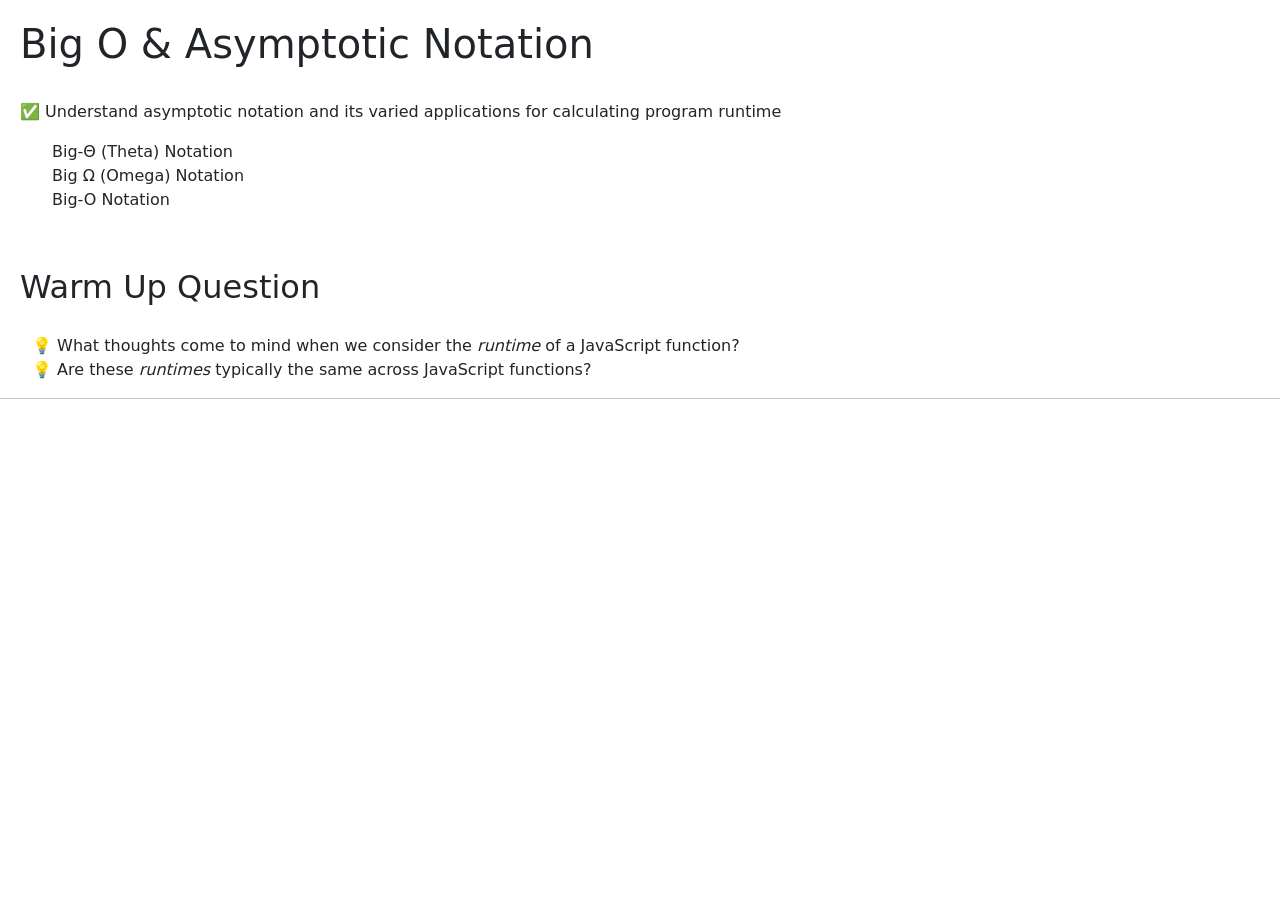
<file: 11-big-o/index.html>
<!DOCTYPE html>
<html lang="en">
  <head>
    <meta charset="utf-8" />
    <meta name="viewport" content="width=device-width, initial-scale=1" />
    <link rel="stylesheet" href="styles.css" />
    <script defer src="index.js"></script>
    <link
      rel="stylesheet"
      href="https://pro.fontawesome.com/releases/v5.10.0/css/all.css"
      integrity="sha384-AYmEC3Yw5cVb3ZcuHtOA93w35dYTsvhLPVnYs9eStHfGJvOvKxVfELGroGkvsg+p"
      crossorigin="anonymous"
    />

    <!-- Bootstrap CSS -->
    <link
      href="https://cdn.jsdelivr.net/npm/bootstrap@5.1.1/dist/css/bootstrap.min.css"
      rel="stylesheet"
      integrity="sha384-F3w7mX95PdgyTmZZMECAngseQB83DfGTowi0iMjiWaeVhAn4FJkqJByhZMI3AhiU"
      crossorigin="anonymous"
    />

    <title>Starter Code</title>
  </head>
  <body>
    <div id="lecture-goals">
      <h1>Big O & Asymptotic Notation</h1>
      <br />
      <p>
        ✅ Understand asymptotic notation and its varied applications for
        calculating program runtime
      </p>
      <ul>
        <li class="list-items">Big-Θ (Theta) Notation</li>
        <li class="list-items">Big Ω (Omega) Notation</li>
        <li class="list-items">Big-O Notation</li>
      </ul>
    </div>
    <h2 id="lecture-goals">Warm Up Question</h2>
    <ul>
      <li class="list-items">
        💡 What thoughts come to mind when we consider the <em>runtime</em> of a
        JavaScript function?
      </li>
      <li class="list-items">
        💡 Are these <em>runtimes</em> typically the same across JavaScript
        functions?
      </li>
    </ul>
    <hr />
  </body>
</html>
</file>
<file: 11-big-o/styles.css>
.list-items {
  list-style: none;
}

#lecture-goals {
  padding: 20px;
}

#header {
  text-align: center;
  margin: 0 auto;
}
</file>
